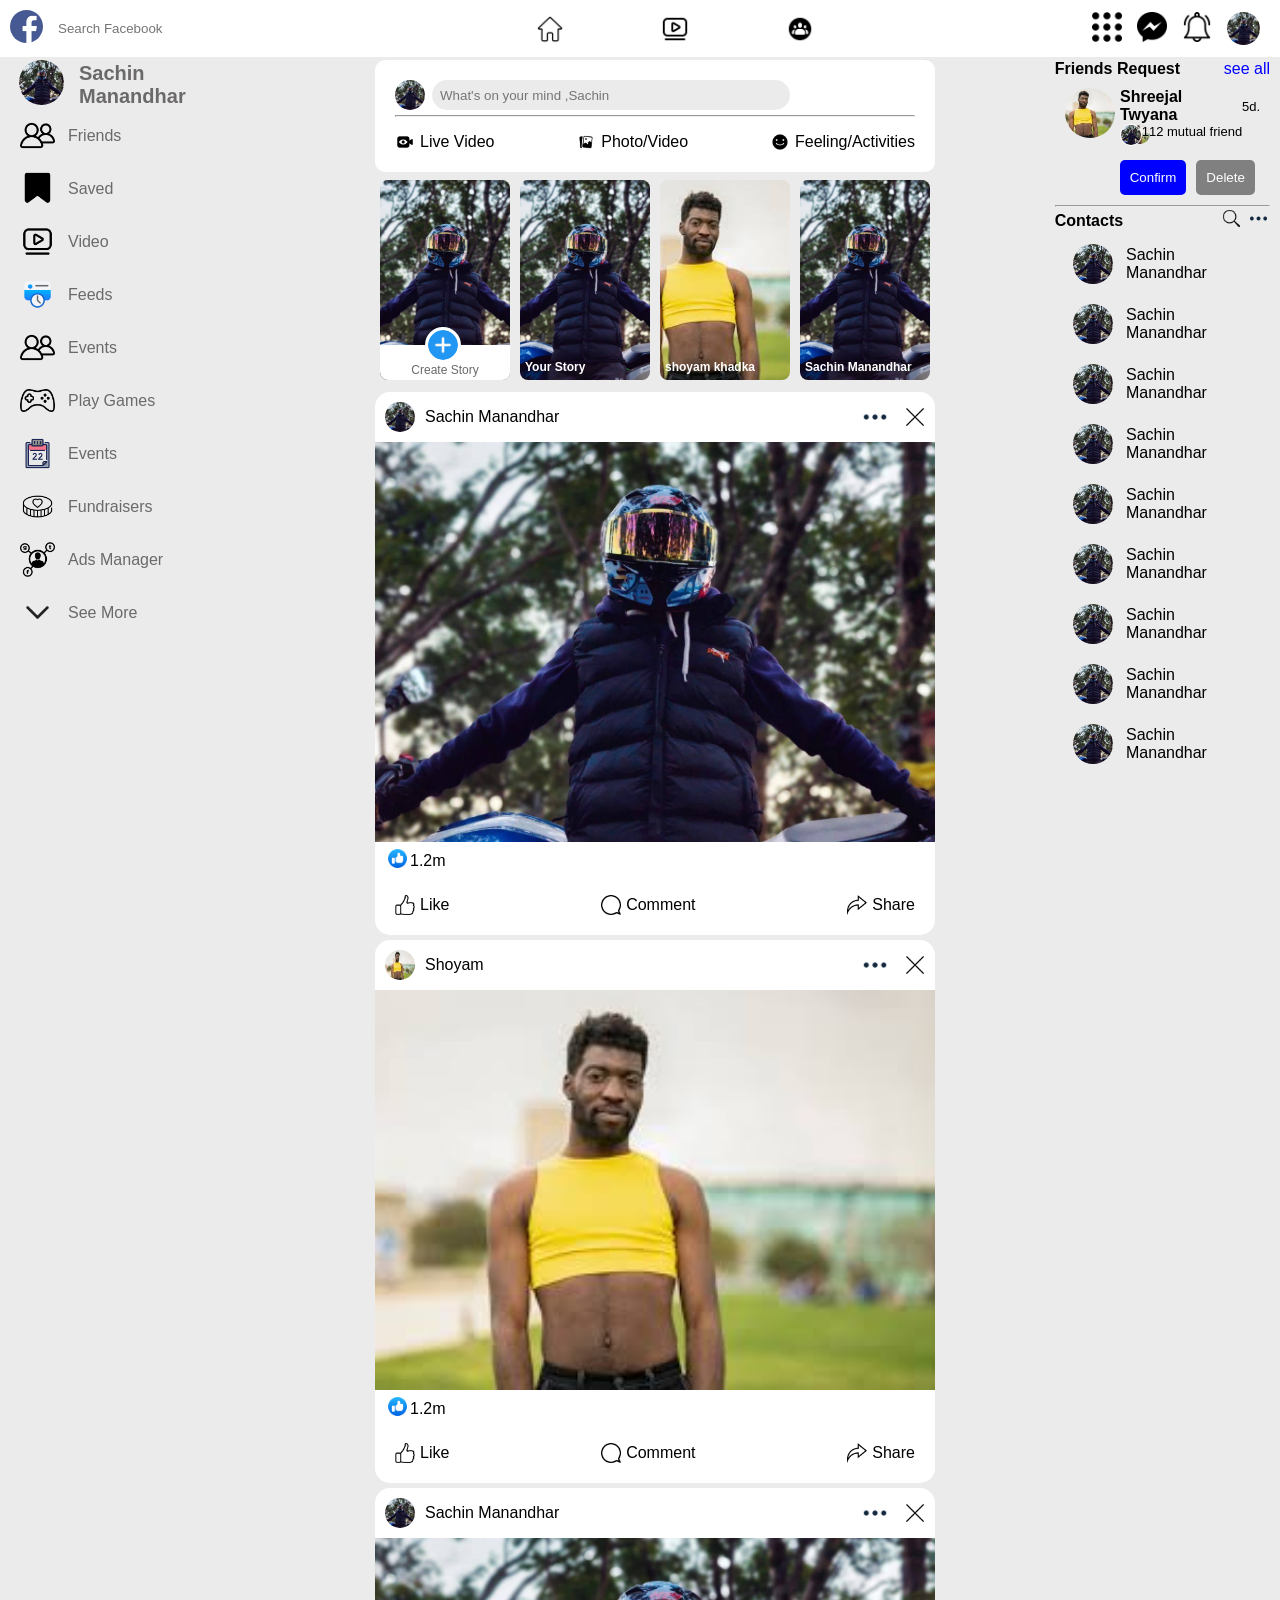
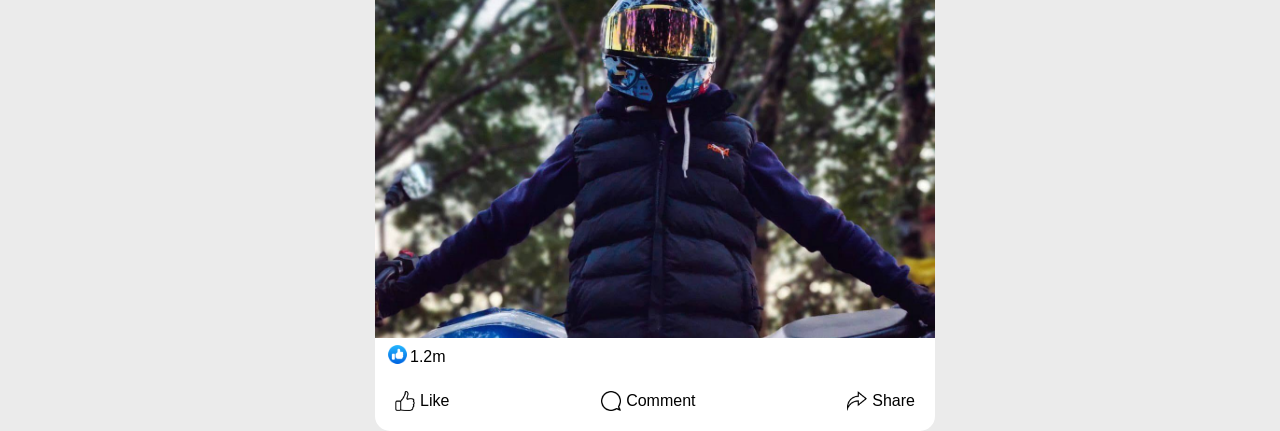
<file: index.html>
<!DOCTYPE html>
<html lang="en">

<head>
    <meta charset="UTF-8">
    <meta name="viewport" content="width=device-width, initial-scale=1.0">
    <title>Facebook</title>
    <link rel="shortcut icon" href="./assets/img/communication.PNG" type="image/x-icon">
    <link rel="stylesheet" href="./assets/css/style.css">

</head>

<body>
    <header>
        <div class="top1">
            <a href="index.html"> <img src="./assets/img/facebook.PNG" alt=""
                    style="height: 33px; width: 33px; border-radius: 50px;"></a>
            <input type="text" placeholder="Search Facebook">
        </div>
        <div class="top2">
            <img src="./assets/img/home (1).png" class="darkImg" alt="">
            <img class="darkImg" src="./assets/img/video.png" alt="">
            <img class="darkImg" src="./assets/img/groups.png" alt="">
        </div>
        <div class="top3">
            <img class="darkImg" src="./assets/img/dots-menu.PNG" alt="">
            <img class="darkImg" id="msg" src="./assets/img/messenger.PNG" alt="">
            <div id="msg1">
                <div>

                    <div class="friendprf" id="mesg1">
                        <img src="./assets/img/prf.png" alt="">
                        <p>Sachin Manandhar</p>
                    </div>

                    <div class="friendprf">
                        <img src="./assets/img/prf.png" alt="">
                        <p>Sachin Manandhar</p>
                    </div>

                    <div class="friendprf">
                        <img src="./assets/img/prf.png" alt="">
                        <p>Sachin Manandhar</p>
                    </div>

                    <div class="friendprf">
                        <img src="./assets/img/prf.png" alt="">
                        <p>Sachin Manandhar</p>
                    </div>

                    <div class="friendprf">
                        <img src="./assets/img/prf.png" alt="">
                        <p>Sachin Manandhar</p>
                    </div>

                    <div class="friendprf">
                        <img src="./assets/img/prf.png" alt="">
                        <p>Sachin Manandhar</p>
                    </div>

                </div>

            </div>
            <img class="darkImg" src="./assets/img/notification.PNG" alt="">
            <img id="ppf" src="./assets/img/prf.png" alt="profile" style="width: 33px;height: 33px;
            border-radius: 50px;">
            <div id="ppff">
                <a href="profile.html">
                    <p>profile</p>
                </a>
                <p id="btwn">Theme</p>
                <p>Settings</p>
                <p>Log out</p>
            </div>
        </div>
    </header>
    <div id="main">
        <div class="leftsb">
            <div class="acc">
                <div>
                    <img src="./assets/img/prf.png" alt="prf">
                </div>
                <div>
                    <p><b>Sachin Manandhar</b></p>
                </div>
            </div>
            <div class="acct">
                <img src="./assets/img/friends.PNG" alt="">
                <p>Friends</p>
            </div>
            <div class="acct">
                <img src="./assets/img/bookmark.png" alt="">
                <p>Saved</p>
            </div>
            <div class="acct">
                <img src="./assets/img/video.png" alt="">
                <p>Video</p>
            </div>
            <div class="acct">
                <img src="./assets/img/feed.png" alt="">
                <p>Feeds</p>
            </div>
            <div class="acct">
                <img src="./assets/img/friends.PNG" alt="">
                <p>Events</p>
            </div>

            <div class="acct">
                <img src="./assets/img/gaming.PNG" alt="">
                <p>Play Games</p>
            </div>
            <div class="acct">
                <img src="./assets/img/media.png" alt="">
                <p>Events</p>
            </div>
            <div class="acct">
                <img src="./assets/img/media (1).png" alt="">
                <p>Fundraisers</p>
            </div>
            <div class="acct">
                <img src="./assets/img/community-manager.png" alt="">
                <p>Ads Manager</p>
            </div>
            <div class="acct">
                <img src="./assets/img/down.png" alt="">
                <p>See More</p>
            </div>
        </div>
        <div class="content">
            <div class="uplodbox">
                <div class="uplod">
                    <img src="./assets/img/prf.png" alt="">
                    <input type="text" placeholder="What's on your mind ,Sachin">
                </div>
                <hr>
                <div class="uplodst">
                    <div class="live">
                        <img src="././assets/img/video (2).png" alt="">
                        <p>Live Video</p>
                    </div>
                    <div class="live">
                        <img src="./assets/img/photo.png" alt="">
                        <p>Photo/Video</p>
                    </div>
                    <div class="live">
                        <img src="./assets/img/face-emoji.png" alt="">
                        <p>Feeling/Activities</p>
                    </div>
                </div>
            </div>
            <div class="story">
                <div class="img-story">

                    <div>
                        <img class="storyimg" src="./assets/img/prf.png" alt="">
                    </div>
                    <div class="storyplus">
                        <img src="./assets/img/plus.png" alt="">
                    </div>
                    <div class="cs-div">
                        <p class="create-story">Create Story</p>
                    </div>
                </div>
                <div class="img-story">
                    <div>
                        <img class="pp" src="./assets/img/prf.png" alt="">
                    </div>
                    <div>
                        <img class="storyimg" src="./assets/img/prf.png" alt="">
                    </div>
                    <p class="ppname">Your Story</p>
                </div>
                <div class="img-story">
                    <div>
                        <img class="pp" src="./assets/img/shreejal.png" alt="">
                    </div>
                    <div>
                        <img class="storyimg" src="./assets/img/shreejal.png" alt="">
                    </div>
                    <p class="ppname">shoyam khadka</p>
                </div>
                <div class="img-story">
                    <div>
                        <img class="pp" src="./assets/img/prf.png" alt="">
                    </div>
                    <div>
                        <img class="storyimg" src="./assets/img/prf.png" alt="">
                    </div>
                    <p class="ppname">Sachin Manandhar</p>
                </div>
                <div class="img-story">
                    <div>
                        <img class="pp" src="./assets/img/prf.png" alt="">
                    </div>
                    <div>
                        <img class="storyimg" src="./assets/img/prf.png" alt="">
                    </div>
                    <p class="ppname">Sachin Manandhar</p>
                </div>
                <div class="img-story">
                    <div>
                        <img class="pp" src="./assets/img/prf.png" alt="">
                    </div>
                    <div>
                        <img class="storyimg" src="./assets/img/prf.png" alt="">
                    </div>
                    <p class="ppname">Sachin Manandhar</p>
                </div>
                <div class="img-story">
                    <div>
                        <img class="pp" src="./assets/img/prf.png" alt="">
                    </div>
                    <div>
                        <img class="storyimg" src="./assets/img/prf.png" alt="">
                    </div>
                    <p class="ppname">Sachin Manandhar</p>
                </div>
                <div class="img-story">
                    <div>
                        <img class="pp" src="./assets/img/prf.png" alt="">
                    </div>
                    <div>
                        <img class="storyimg" src="./assets/img/prf.png" alt="">
                    </div>
                    <p class="ppname">Sachin Manandhar</p>
                </div>
            </div>

            <div class="post">
                <div class="accname">
                    <div class="accprf">
                        <img class="accimg" src="./assets/img/prf.png" alt="">
                        <p>Sachin Manandhar</p>
                    </div>
                    <div style=" display: flex; align-items: center; gap: 15px;">
                        <img class="accimg" src="./assets/img/social-media.png" alt="">
                        <img class="acccancel" src="./assets/img/close.png" alt="">
                    </div>
                </div>
                <div class="items">
                    <img src="./assets/img/prf.png" alt="">
                </div>
                <div class="likecount">
                    <div>
                        <img src="./assets/img/facebook-reactions.png" alt="">
                    </div>
                    <p>1.2m</p>
                </div>
                <div class="like">
                    <div class="like-section f cmt">
                        <img class="likess" src="./assets/img/like.PNG" alt="">
                        <p class="likesss">Like</p>
                    </div>
                    <div class="cmt">
                        <img src="./assets/img/comment.PNG" alt="">
                        <p>Comment</p>
                    </div>
                    <div class="cmt">
                        <img src="./assets/img/share.png" alt="">
                        <p>Share</p>
                    </div>
                </div>
            </div>
            <div class="post">
                <div class="accname">
                    <div class="accprf">
                        <img class="accimg" src="./assets/img/shreejal.png" alt="">
                        <p>Shoyam </p>
                    </div>
                    <div style=" display: flex; align-items: center; gap: 15px;">
                        <img class="accimg" src="./assets/img/social-media.png" alt="">
                        <img class="acccancel" src="./assets/img/close.png" alt="">
                    </div>
                </div>
                <div class="items">
                    <img src="./assets/img/shreejal.png" alt="">
                </div>
                <div class="likecount">
                    <div>
                        <img src="./assets/img/facebook-reactions.png" alt="">
                    </div>
                    <p>1.2m</p>
                </div>
                <div class="like">
                    <div class="like-section s cmt">
                        <img class="likess" src="./assets/img/like.PNG" alt="">
                        <p class="likesss">Like</p>
                    </div>
                    <div class="cmt">
                        <img src="./assets/img/comment.PNG" alt="">
                        <p>Comment</p>
                    </div>
                    <div class="cmt">
                        <img src="./assets/img/share.png" alt="">
                        <p>Share</p>
                    </div>
                </div>
            </div>
            <div class="post">
                <div class="accname">
                    <div class="accprf">
                        <img class="accimg" src="./assets/img/prf.png" alt="">
                        <p>Sachin Manandhar</p>
                    </div>
                    <div style=" display: flex; align-items: center; gap: 15px;">
                        <img class="accimg" src="./assets/img/social-media.png" alt="">
                        <img class="acccancel" src="./assets/img/close.png" alt="">
                    </div>
                </div>
                <div class="items">
                    <img src="./assets/img/prf.png" alt="">
                </div>
                <div class="likecount">
                    <div>
                        <img src="./assets/img/facebook-reactions.png" alt="">
                    </div>
                    <p>1.2m</p>
                </div>
                <div class="like">
                    <div class="like-section cmt">
                        <img class="likess" src="./assets/img/like.PNG" alt="">
                        <p class="likesss">Like</p>
                    </div>
                    <div class="cmt">
                        <img src="./assets/img/comment.PNG" alt="">
                        <p>Comment</p>
                    </div>
                    <div class="cmt">
                        <img src="./assets/img/share.png" alt="">
                        <p>Share</p>
                    </div>
                </div>
            </div>


            <div id="msg-box">
                <div id="mesg">
                    <div class="mesg-box">
                        <div class="msg-box-ppf">
                            <div>
                                <img class="msg-box-img" src="./assets/img/prf.png" alt="">
                            </div>
                            <p>Sachin Manandhar</p>
                        </div>

                        <div>
                            <img class="msg-box-close" src="./assets/img/close.png" alt="close">
                        </div>
                    </div>

                </div>
            </div>
        </div>

        <div class="rightsb">
            <div id="frds" class="frds">
                <div class="addfrd">
                    <p><b>Friends Request</b></p>
                    <p style="color: blue;">see all</p>
                </div>
                <div class="frd">
                    <div>
                        <img class="frnd-req-pp" src="./assets/img/shreejal.png" alt="">
                    </div>
                    <div>
                        <div class="frdname">
                            <div style="display: flex; justify-content: space-between; align-items: center;gap: 20px;">
                                <P style="font-weight: 600;">Shreejal Twyana </P>
                                <p style="font-size:13px;">5d.</p>
                            </div>
                            <div class="mutual-frd">
                                <div class="mutualimg">
                                    <div class="mutual1"><img src="./assets/img/prf.png" alt=""></div>
                                    <div class="mutual2"><img src="./assets/img/shreejal.png" alt=""></div>
                                </div>
                                <p style="font-size: 13px;">112 mutual friend</p>
                            </div>
                        </div>
                        <div class="cnf">
                            <div>
                                <button id="confirm" style="background-color:blue; color: white;">Confirm</button>
                            </div>
                            <div>
                                <button id="delete" style="background-color: gray; color: white;">Delete</button>
                            </div>

                        </div>
                    </div>
                </div>
                <hr>
            </div>

            <div class="topcon">
                <div class="contact">
                    <b>Contacts</b>
                </div>
                <div class="image">
                    <img src="./assets/img/search.png" alt="search">
                    <img src="./assets/img/social-media.png" alt="3dot">
                </div>
            </div>

            <div class="friends">


                <div class="friendprf">
                    <img src="./assets/img/prf.png" alt="">
                    <p>Sachin Manandhar</p>
                </div>

                <div class="friendprf">
                    <img src="./assets/img/prf.png" alt="">
                    <p>Sachin Manandhar</p>
                </div>

                <div class="friendprf">
                    <img src="./assets/img/prf.png" alt="">
                    <p>Sachin Manandhar</p>
                </div>

                <div class="friendprf">
                    <img src="./assets/img/prf.png" alt="">
                    <p>Sachin Manandhar</p>
                </div>

                <div class="friendprf">
                    <img src="./assets/img/prf.png" alt="">
                    <p>Sachin Manandhar</p>
                </div>

                <div class="friendprf">
                    <img src="./assets/img/prf.png" alt="">
                    <p>Sachin Manandhar</p>
                </div>

                <div class="friendprf">
                    <img src="./assets/img/prf.png" alt="">
                    <p>Sachin Manandhar</p>
                </div>

                <div class="friendprf">
                    <img src="./assets/img/prf.png" alt="">
                    <p>Sachin Manandhar</p>
                </div>

                <div class="friendprf">
                    <img src="./assets/img/prf.png" alt="">
                    <p>Sachin Manandhar</p>
                </div>

            </div>

        </div>
        <script src="./assets/js/script.js"></script>
</body>

</html>
</file>
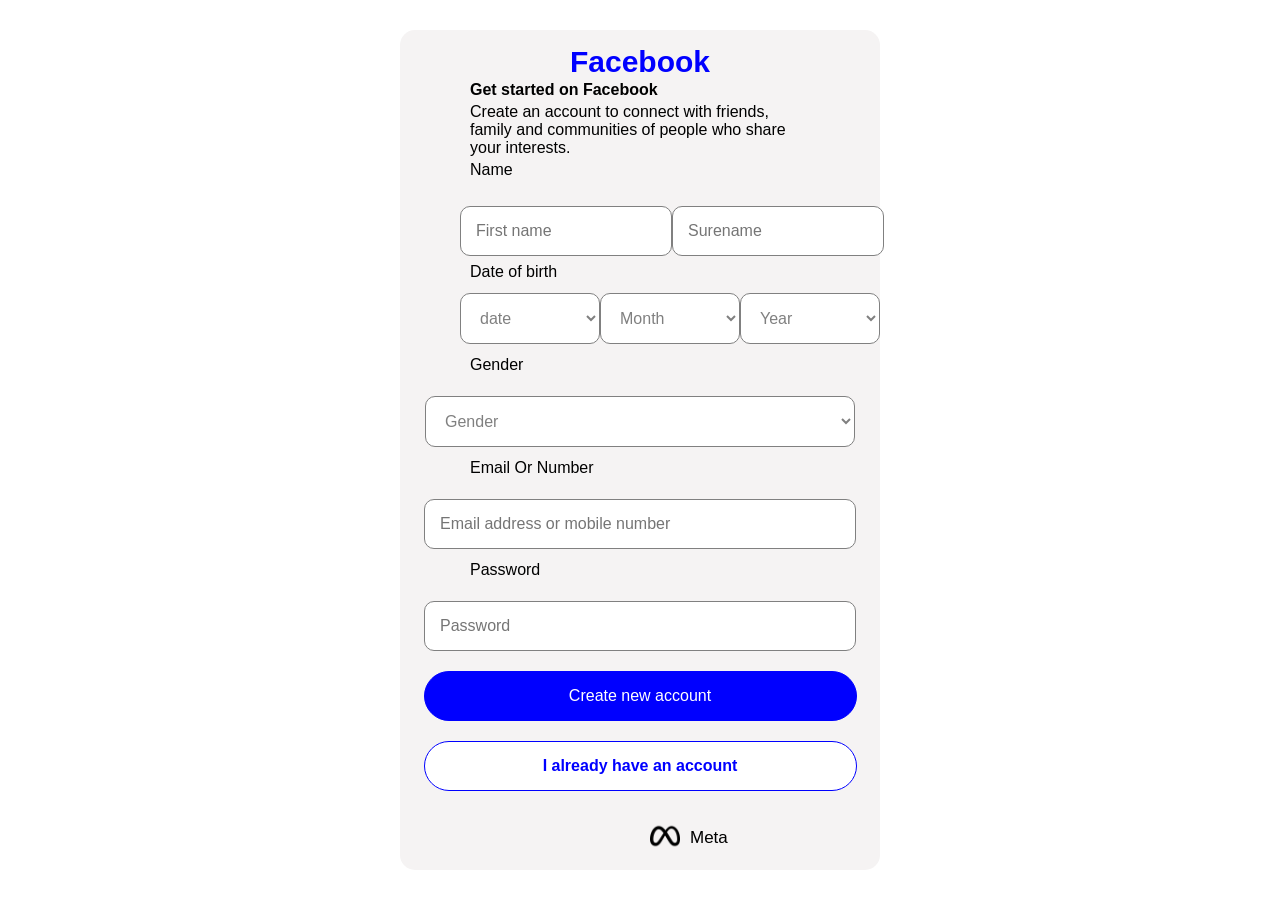
<file: create.html>
<!DOCTYPE html>
<html lang="en">

<head>
    <meta charset="UTF-8">
    <meta name="viewport" content="width=device-width, initial-scale=1.0">
    <link rel="stylesheet" href="./assets/css/styles.css">
    <link rel="shortcut icon" href="./assets/img/communication.PNG" type="image/x-icon">
    <title>Facebook</title>
</head>

<body>
    <div class="container">
        <p style="font-size: 30px; color: blue; font-weight: 900;">Facebook</p>
        <div>
            <div class="get">
                <p><b>Get started on Facebook</b></p>
                <p>Create an account to connect with friends, family and communities of people who share your interests.
                </p>
            </div>
            <form id="myform">
                <div>
                    <div class="namenn">

                        <label for="name">Name</label>
                    </div>
                    <div class="name">
                        <div>
                            <p id="errorfname"></p>
                            <input type="text" id="name" name="name" placeholder="First name">
                        </div>
                        <div>
                            <p id="errorsname"></p>
                            <input type="text" id="sname" name="name" placeholder="Surename">
                        </div>
                    </div>
                </div>
                <div>
                    <div class="namenn">
                        <label>Date of birth</label>
                    </div>
                    <div class="date">
                        <div>
                            <select id="date" name="date" class="int">
                                <option value="date">date</option>
                                <option value="1">1</option>
                                <option value="2">2</option>
                                <option value="3">3</option>
                                <option value="4">4</option>
                                <option value="5">5</option>
                                <option value="6">6</option>
                                <option value="7">7</option>
                                <option value="8">8</option>
                                <option value="9">9</option>
                                <option value="10">10</option>
                                <option value="11">11</option>
                                <option value="12">12</option>
                                <option value="13">13</option>
                                <option value="14">14</option>
                                <option value="15">15</option>
                                <option value="16">16</option>
                                <option value="17">17</option>
                                <option value="18">18</option>
                                <option value="19">19</option>
                                <option value="20">20</option>
                                <option value="21">21</option>
                                <option value="22">22</option>
                                <option value="23">23</option>
                                <option value="24">24</option>
                                <option value="25">25</option>
                                <option value="26">26</option>
                                <option value="27">27</option>
                                <option value="28">28</option>
                                <option value="29">29</option>
                                <option value="30">30</option>
                                <option value="31">31</option>
                            </select>
                        </div>
                        <div>
                            <select name="month" id="month" class="int">
                                <option value="">Month</option>
                                <option value="1">January</option>
                                <option value="2">February</option>
                                <option value="3">March</option>
                                <option value="4">April</option>
                                <option value="5">May</option>
                                <option value="6">June</option>
                                <option value="7">July</option>
                                <option value="8">August</option>
                                <option value="9">September</option>
                                <option value="10">October</option>
                                <option value="11">November</option>
                                <option value="12">December</option>
                            </select>
                        </div>
                        <div>
                            <select id="year" name="year" class="int">
                                <option value="">Year</option>
                                <option value="1950">1950</option>
                                <option value="1951">1951</option>
                                <option value="1952">1952</option>
                                <option value="1953">1953</option>
                                <option value="1954">1954</option>
                                <option value="1955">1955</option>
                                <option value="1956">1956</option>
                                <option value="1957">1957</option>
                                <option value="1958">1958</option>
                                <option value="1959">1959</option>
                                <option value="1960">1960</option>
                                <option value="1961">1961</option>
                                <option value="1962">1962</option>
                                <option value="1963">1963</option>
                                <option value="1964">1964</option>
                                <option value="1965">1965</option>
                                <option value="1966">1966</option>
                                <option value="1967">1967</option>
                                <option value="1968">1968</option>
                                <option value="1969">1969</option>
                                <option value="1970">1970</option>
                                <option value="1971">1971</option>
                                <option value="1972">1972</option>
                                <option value="1973">1973</option>
                                <option value="1974">1974</option>
                                <option value="1975">1975</option>
                                <option value="1976">1976</option>
                                <option value="1977">1977</option>
                                <option value="1978">1978</option>
                                <option value="1979">1979</option>
                                <option value="1980">1980</option>
                                <option value="1981">1981</option>
                                <option value="1982">1982</option>
                                <option value="1983">1983</option>
                                <option value="1984">1984</option>
                                <option value="1985">1985</option>
                                <option value="1986">1986</option>
                                <option value="1987">1987</option>
                                <option value="1988">1988</option>
                                <option value="1989">1989</option>
                                <option value="1990">1990</option>
                                <option value="1991">1991</option>
                                <option value="1992">1992</option>
                                <option value="1993">1993</option>
                                <option value="1994">1994</option>
                                <option value="1995">1995</option>
                                <option value="1996">1996</option>
                                <option value="1997">1997</option>
                                <option value="1998">1998</option>
                                <option value="1999">1999</option>
                                <option value="2000">2000</option>
                                <option value="2001">2001</option>
                                <option value="2002">2002</option>
                                <option value="2003">2003</option>
                                <option value="2004">2004</option>
                                <option value="2005">2005</option>
                                <option value="2006">2006</option>
                                <option value="2007">2007</option>
                                <option value="2008">2008</option>
                                <option value="2009">2009</option>
                                <option value="2010">2010</option>
                                <option value="2011">2011</option>
                                <option value="2012">2012</option>
                                <option value="2013">2013</option>
                                <option value="2014">2014</option>
                                <option value="2015">2015</option>
                                <option value="2016">2016</option>
                                <option value="2017">2017</option>
                                <option value="2018">2018</option>
                                <option value="2019">2019</option>
                                <option value="2020">2020</option>
                                <option value="2021">2021</option>
                                <option value="2022">2022</option>
                                <option value="2023">2023</option>
                                <option value="2024">2024</option>
                                <option value="2025">2025</option>
                                <option value="2026">2026</option>
                            </select>
                            <p id="errordate"></p>
                        </div>
                    </div>
                </div>
                <div>
                    <div class="gender1">
                        <label>Gender</label>
                    </div>
                    <div>
                        <select name="gender" id="gender" class="gender">
                            <option>Gender</option>
                            <option value="Female">Female</option>
                            <option value="Male">Male</option>
                            <option value="Custom">Custom</option>
                        </select>
                        <p id="errorgender"></p>
                    </div>
                </div>
                <div>
                    <div class="emali">
                        <div class="gender1">

                            <label>Email Or Number</label>
                        </div>
                        <p id="errormail"></p>
                        <input id="email" type="email" placeholder="Email address or mobile number">
                    </div>
                </div>
                <div>
                    <div class="gender1">
                        <label>Password</label>
                    </div>
                    <div class="emali">
                        <p id="errorpass"></p>
                        <input id="password" type="password" placeholder="Password">
                    </div>
                </div>
                <button type="submit" class="btn1">Create new account</button>
            </form>
        </div>

        <a href="login.html"><button class="btn2" type="submit"><b>I already have an account</b></button></a>
        <div class="meta">
            <div>
                <img src="./assets/img/meta.png" alt="meta">
            </div>
            <p>Meta</p>
        </div>
    </div>
    <script src="./assets/js/script.js"></script>
</body>

</html>
</file>
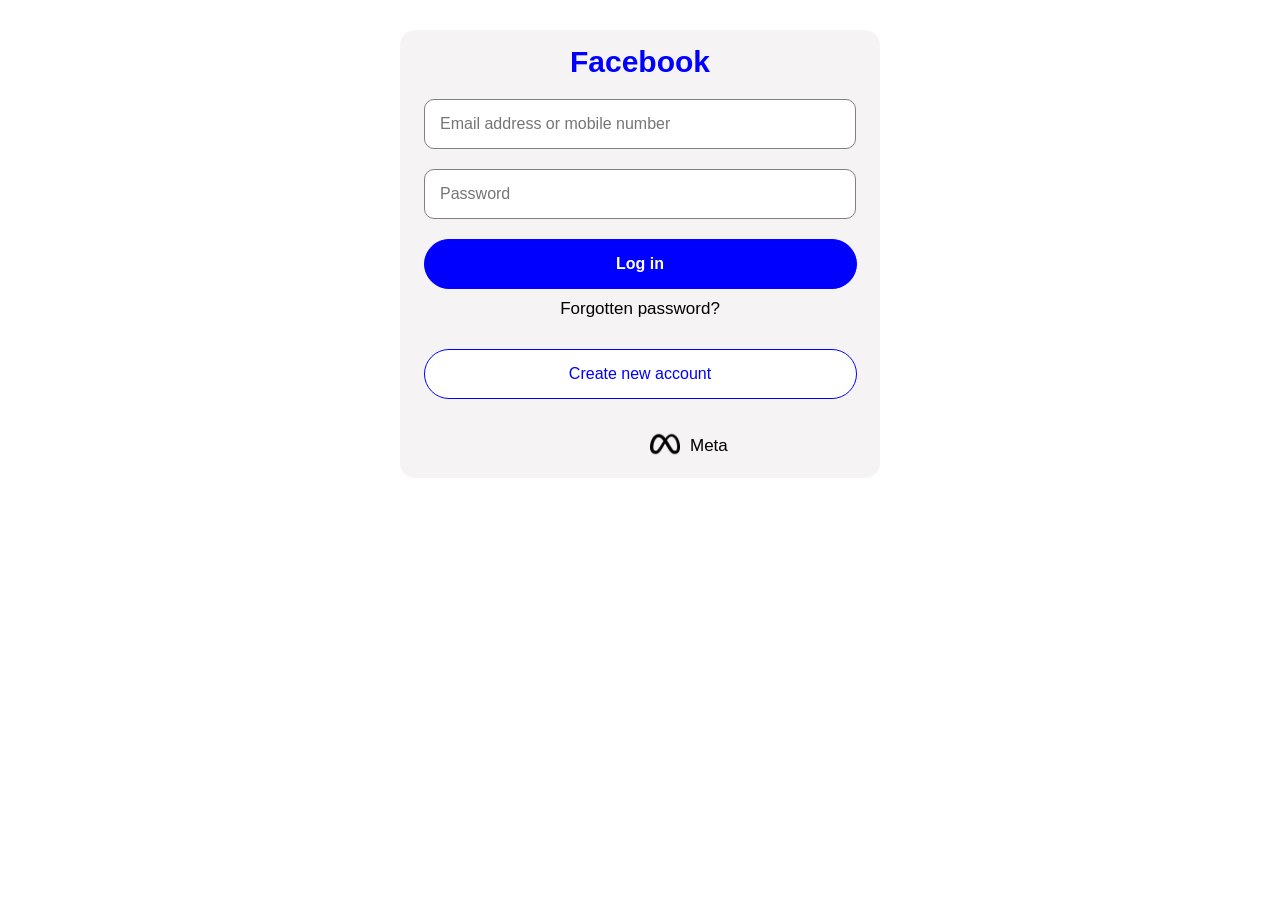
<file: login.html>
<!DOCTYPE html>
<html lang="en">

<head>
    <meta charset="UTF-8">
    <meta name="viewport" content="width=device-width, initial-scale=1.0">
        <link rel="stylesheet" href="./assets/css/styles.css">
    <link rel="shortcut icon" href="./assets/img/communication.PNG" type="image/x-icon">

    <title>Facebook</title>
</head>

<body>
    <div class="container">
        <p style="font-size: 30px; color: blue; font-weight: 900;">Facebook</p>
        <div>
            <div class="emali">
                <input type="number,email"placeholder="Email address or mobile number">
            </div>
            <div class="emali">
                <input type="password" placeholder="Password">
            </div>
        </div>
        <button class="btn1" type="submit"><b>Log in</b></button>
        <p style="font-size: 17px; font-weight: 500;margin-top: 10px;margin-bottom: 10px;">Forgotten password?</p>
        <a href="create.html"><button class="btn2">Create new account</button></a>
        <div class="meta">
            <div>
                <img src="./assets/img/meta.png" alt="meta">
            </div>
                <p>Meta</p>
        </div>
    </div>
</body>

</html>
</file>
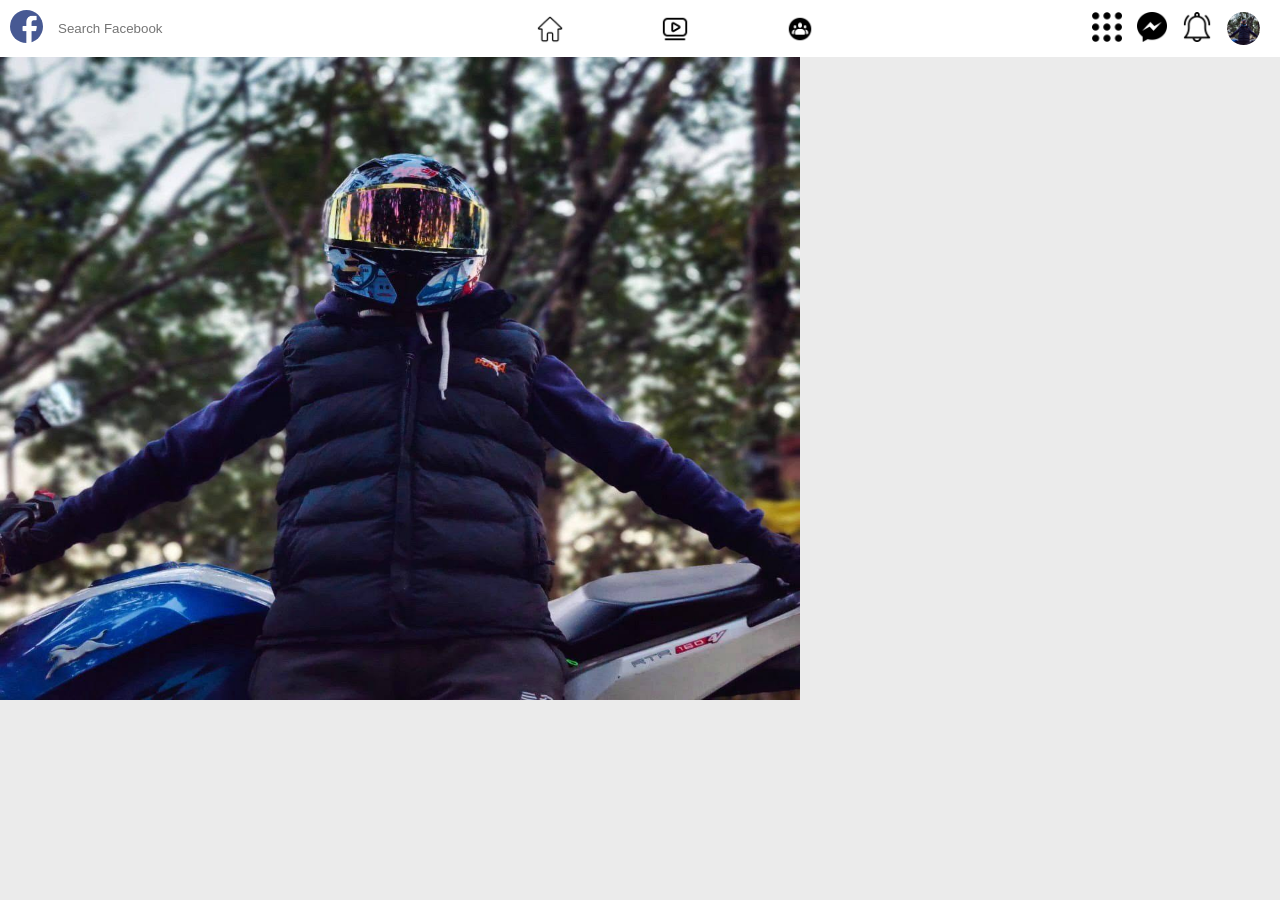
<file: profile.html>
<!DOCTYPE html>
<html lang="en">

<head>
    <meta charset="UTF-8">
    <meta name="viewport" content="width=device-width, initial-scale=1.0">
    <title>Facebook</title>
    <link rel="shortcut icon" href="./assets/img/communication.PNG" type="image/x-icon">
    <link rel="stylesheet" href="./assets/css/style.css">
</head>

<body>
    <header>
        <div class="top1">
            <a href="index.html"> <img src="./assets/img/facebook.PNG" alt=""
                    style="height: 33px; width: 33px; border-radius: 50px;"></a>
            <input type="text" placeholder="Search Facebook">
        </div>
        <div class="top2">
            <img src="./assets/img/home (1).png" class="darkImg" alt="">
            <img class="darkImg" src="./assets/img/video.png" alt="">
            <img class="darkImg" src="./assets/img/groups.png" alt="">
        </div>
        <div class="top3">
            <img class="darkImg" src="./assets/img/dots-menu.PNG" alt="">
            <img class="darkImg" id="msg" src="./assets/img/messenger.PNG" alt="">
            <div id="msg1">
                <div>

                    <div class="friendprf" id="mesg1">
                        <img src="./assets/img/prf.png" alt="">
                        <p>Sachin Manandhar</p>
                    </div>

                    <div class="friendprf">
                        <img src="./assets/img/prf.png" alt="">
                        <p>Sachin Manandhar</p>
                    </div>

                    <div class="friendprf">
                        <img src="./assets/img/prf.png" alt="">
                        <p>Sachin Manandhar</p>
                    </div>

                    <div class="friendprf">
                        <img src="./assets/img/prf.png" alt="">
                        <p>Sachin Manandhar</p>
                    </div>

                    <div class="friendprf">
                        <img src="./assets/img/prf.png" alt="">
                        <p>Sachin Manandhar</p>
                    </div>

                    <div class="friendprf">
                        <img src="./assets/img/prf.png" alt="">
                        <p>Sachin Manandhar</p>
                    </div>

                </div>

            </div>
            <img class="darkImg" src="./assets/img/notification.PNG" alt="">
            <img id="ppf" src="./assets/img/prf.png" alt="profile" style="width: 33px;height: 33px;
            border-radius: 50px;">
            <div id="ppff">
                <a href="profile.html">
                    <p>profile</p>
                </a>
                <p id="btwn">Theme</p>
                <p>Settings</p>
                <p>Log out</p>
            </div>
        </div>
    </header>
    <div class="user-profile">
        <img src="assets/img/prf.png" alt="">
    </div>
    <script src="./assets/js/script.js"></script>
</body>

</html>
</file>
<file: assets/css/style.css>
:root {
    --primary-color: #fff;
    --secondary-color: #EBEBEB;
    --font-color: rgb(107, 105, 105);
    --hover-color: #D0D0D0;
}

.dark {
    --primary-color: #222;
    --secondary-color: #363535;
    --font-color: rgb(243, 239, 239);
    --hover-color: #626060;
}


* {
    margin: 0px;
    padding: 0px;
    position: relative;
    font-family: arial;
}

body {
    background-color: var(--secondary-color);
}

body::-webkit-scrollbar {
    display: none;
}

header {
    display: flex;
    justify-content: space-between;
    background-color: var(--primary-color);
    align-items: center;
    position: fixed;
    z-index: 100;
    width: 100%;
    padding: 10px 10px 10px 10px;

}

header img {
    height: 30px;
    width: 30px;
    position: relative;
}

.top1 {
    display: flex;
    gap: 5px;
}

.top1 input {
    background-color: var(--primary-color);
    color: var(--font-color);
    padding-left: 10px;
    width: 200px;
    border: 0px;
    border-radius: 40px;
}

.top2 {
    display: flex;
    gap: 95px;
}

.top3 {
    display: flex;
    padding-right: 30px;
    gap: 15px;
}

#ppff {
    display: none;
    position: absolute;
    background-color: white;
    top: 58px;
    right: 50px;
    border-radius: 15px;
    padding: 5px 8px;
    font-size: 24px;
}

#ppff p {
    padding: 8px 10px;
}

#ppff p:hover {

    background-color: var(--hover-color);
}

#main {
    display: grid;
    grid-template-columns: 1fr 3fr 1fr;
    padding-top: 60px;
    margin-left: 10px;
    margin-right: 10px;
}

.acc {
    display: flex;
    gap: 15px;
    padding-left: 9px;
    font-size: 20px;
    color: var(--font-color);
    align-items: center;
}

.acc:hover {
    background-color: var(--hover-color);

    border-radius: 20px;
}

.acc img {
    height: 45px;
    width: 45px;
    border-radius: 50px;
}

.acct {
    display: flex;
    padding: 8px 10px 10px 10px;
    color: var(--font-color);
    gap: 13px;
    align-items: center;
}

.acct:hover {
    background-color: var(--hover-color);
    border-radius: 20px;
}

.acct img {
    height: 35px;
    width: 35px;
}


.content {
    margin: 0 120px 0 150px;
}

.uplodbox {
    padding: 20px;
    background-color: var(--primary-color);
    border-radius: 10px;
}

.uplod {
    display: flex;
    gap: 7px;
    padding-bottom: 5px;
}

.uplod input {
    border-radius: 20px;
    width: 350px;
    padding-left: 8px;
    border: 0px;
    background-color: var(--secondary-color);
    color: var(--font-color);

}

.uplod img {
    width: 30px;
    height: 30px;
    border-radius: 50px;
}

.uplodst {
    display: flex;
    padding-top: 15px;
    justify-content: space-between;
}

.live {
    display: flex;
    justify-content: space-between;
    align-items: center;
    gap: 5px;
}

.live img {
    width: 20px;
    height: 20px;
}

.story {
    display: flex;
    justify-content: space-between;
    width: 550px;
    overflow: hidden;
    overflow-x: scroll;
    padding: 3px 0 3px 0;
    gap: 10px;
    margin: 5px;
}

.story::-webkit-scrollbar {
    display: none;
}

.storyimg {
    width: 130px;
    height: 200px;
    border-radius: 8px;
    object-fit: cover;
}

.img-story {
    position: relative;
}

.cs-div {
    position: absolute;
    background-color: var(--primary-color);
    bottom: 4px;
    border-radius: 0 0 8px 8px;
    width: 100%;
    height: 35px;
}

.create-story {
    color: var(--font-color);
    padding-top: 18px;
    font-size: 12px;
    text-align: center;
}

.storyplus img {
    position: absolute;
    background-color: var(--primary-color);
    left: 45px;
    z-index: 1;
    border: 3px solid var(--primary-color);
    bottom: 21.5px;
    border-radius: 50px;
    width: 30px;
    height: 30px;
}

.pp {
    position: absolute;
    top: 5px;
    left: 5px;
    width: 30px;
    height: 30px;
    border-radius: 50%;
    border: 3px solid blue;
}

.ppname {
    position: absolute;
    color: var(--primary-color);
    font-weight: 700;
    font-size: 12px;
    bottom: 10px;
    left: 5px;
}

.post {
    background-color: var(--primary-color);
    border-radius: 15px;
    margin-top: 5px;
}

.accname {
    display: flex;
    justify-content: space-between;
    padding: 10px;
}

.accprf {
    display: flex;
    align-items: center;
    gap: 10px;
}

.accimg {
    width: 30px;
    height: 30px;
    border-radius: 20px;
}

.acccancel {
    width: 20px;
    height: 20px;
    gap: 30px;
}

.items img {
    width: 100%;
    height: 400px;
    object-fit: cover;
}

.likecount {
    display: flex;
    align-items: center;
}

.likecount img {
    width: 25px;
    height: 25px;
    margin-left: 10px;
}

.like {
    display: flex;
    justify-content: space-between;
}

.like img {
    width: 20px;
    height: 20px;
}

.cmt {
    display: flex;
    align-items: center;
    justify-content: space-between;
    gap: 5px;
    padding: 15px;
    margin: 5px;
    border-radius: 20px;
    background-color: var(--primary-color);
}

.cmt:hover {
    background-color: var(--hover-color);
}

.rightsb {
    position: sticky;

}

.topcon {
    display: flex;
    justify-content: space-between;
    align-items: center;
}

.image img {
    width: 23px;
    height: 23px;
}

.friends {
    margin-left: 5px;
    margin-right: 5px;
}

.friends:hover {
    background-color: var(--hover-color);
    border-radius: 20px;

}

.friendprf {
    display: flex;
    padding: 10px 10px 10px 13px;
    gap: 13px;
    align-items: center;
}

.friendprf img {
    height: 40px;
    width: 40px;
    border-radius: 50px;
}

.leftsb,
.rightsb {
    position: sticky;
    top: 60px;
    height: fit-content;
}

.addfrd {
    display: flex;
    justify-content: space-between;
}

.frd {
    display: flex;
    padding: 10px;
    gap: 5px;
}

.frnd-req-pp {
    width: 50px;
    height: 50px;
    object-fit: cover;
    border-radius: 50px;
}

.cnf {
    display: flex;
    margin-top: 10px;
    gap: 10px;
}

.cnf button {
    padding: 10px;
    border-radius: 5px;
    border: 0px;

}

.mutual-frd,
.mutualimg {
    display: flex;
}

.mutualimg img {
    height: 20px;
    width: 20px;
    border-radius: 100%;
}

.mutualimg {
    position: relative;
}

.mutual2 {
    position: absolute;
    left: 10px;
}

.mutual1 {
    z-index: 10;
}

.mutual1 img {
    border: 1px solid var(--primary-color);
}

#msg1 {
    display: none;
    position: absolute;
    background-color: var(--primary-color);
    top: 58px;
    right: 50px;
    border-radius: 15px;
    padding: 5px 8px;
    font-size: 24px;
}

#msg-box {
    display: none;
    position: relative;
}
#mesg {
    position: fixed;
    width: 300px;
    height: 300px;
    background-color: red;
    bottom: 0;
    right: 250px;
    z-index: 9;
}

.mesg-box{
    display: flex;
    justify-content: space-between;
    padding-top: 5px;
    border-radius: 20px;
}
.msg-box-ppf{
    display: flex;
    justify-content: space-between;
}

.msg-box-img, .msg-box-close{
    width: 15px;
    height: 15px;
}

.user-profile img{
    display: flex;
    justify-content: center;
    align-items: center;
    width: 800px;
    height: 700px;
}
</file>
<file: assets/css/styles.css>
*{
     margin: 0px;
    padding: 0px;
    font-family: arial;
}

.container{
    background-color: rgb(245, 243, 243);
    padding: 15px 0 15px 0;
    margin: 30px 400px 30px 400px;
    text-align: center;  
    border-radius: 15px;  
}

.emali input{
    width: 400px;
    padding: 15px;
    font-size: 16px;
    border-radius: 10px;
    background-color: white;
    color: gray;
    border: 1px solid gray;
    margin-top: 20px;
}

.btn1{
    width: 433px;
    padding: 15px;
    font-size: 16px;
    border-radius: 40px;
    background-color: Blue;
    color: white;
    border: 1px solid blue;
    margin-top: 20px;
}

.btn1:hover{
    background-color: darkblue;
    cursor:pointer;
}
.btn2{
    width: 433px;
    padding: 15px;
    font-size: 16px;
    font-weight: 500;
    border-radius: 40px;
    background-color: white;
    color: blue;
    border: 1px solid blue;
    margin-top: 20px;
    cursor: pointer;
}


.meta{
    display: flex;
    margin-top: 30px;
    margin-left:250px;
    align-items: center;
    gap: 10px;
}

.meta img{
    width: 30px;
    height: 30px;
}

.meta p{
    font-size: 17px;
    font-weight: 400;
}

.get p{
    text-align: left;
    padding: 2px 70px ;
}

.name {
    display: flex;
    justify-content: space-between;
    padding: 5px 60px;
}

.name input{
     width: 180px;
    padding: 15px;
    font-size: 16px;
    border-radius: 10px;
    background-color: white;
    color: gray;
    border: 1px solid gray;
    margin-top: 20px;
}

.namenn{
     text-align: left;
    padding: 2px 70px ;
}

.date{
    margin:0 60px;
    display: flex;
    justify-content: space-between;
    
}

.int{
     width: 140px;
    padding: 15px;
    font-size: 16px;
    border-radius: 10px;
    background-color: white;
    color: gray;
    border: 1px solid gray;
    margin-top: 10px;
}

.gender1{
     text-align: left;
     margin-top: 10px;
    padding: 2px 70px ;
}
.gender{
     width: 430px;
    padding: 15px;
    font-size: 16px;
    border-radius: 10px;
    background-color: white;
    color: gray;
    border: 1px solid gray;
    margin-top: 20px;
}
</file>
